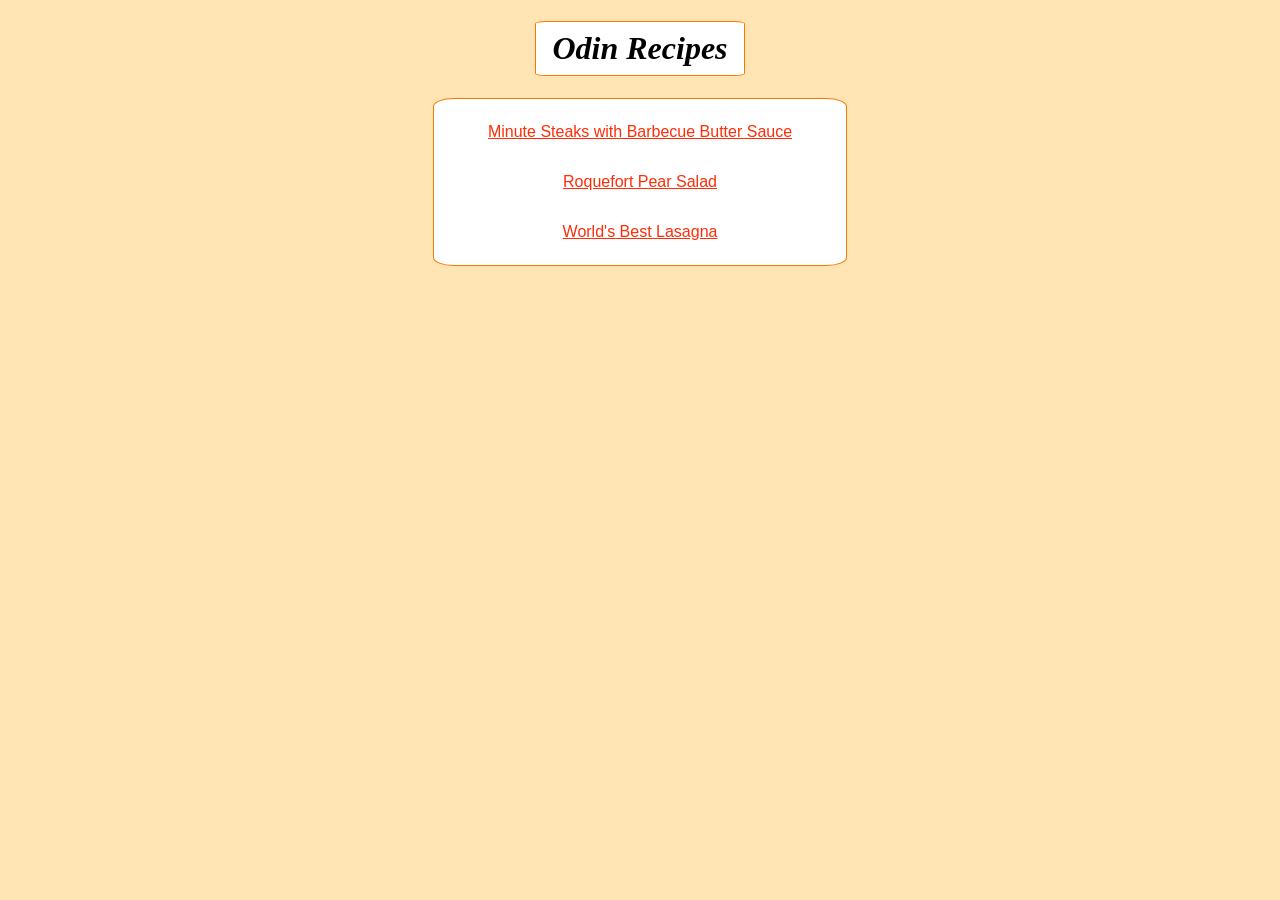
<file: index.html>
<!DOCTYPE html>
<html lang="en">
<head>
    <meta charset="UTF-8">
    <meta name="viewport" content="width=device-width, initial-scale=1.0">
    <link rel="stylesheet" href="styles.css">
    <title>Odin Recipes</title>
</head>
<body>
    <h1>Odin Recipes</h1>
    <ul class="options-list">
        <li class="options"><a href="recipes/steak.html" class="options">Minute Steaks with Barbecue Butter Sauce</a></li>
        <li class="options"><a href="recipes/salad.html" class="options">Roquefort Pear Salad</a></li>
        <li class="options"><a href="recipes/lasagna.html" class="options">World's Best Lasagna</a></li>
    </ul>
</body>
</html>
</file>
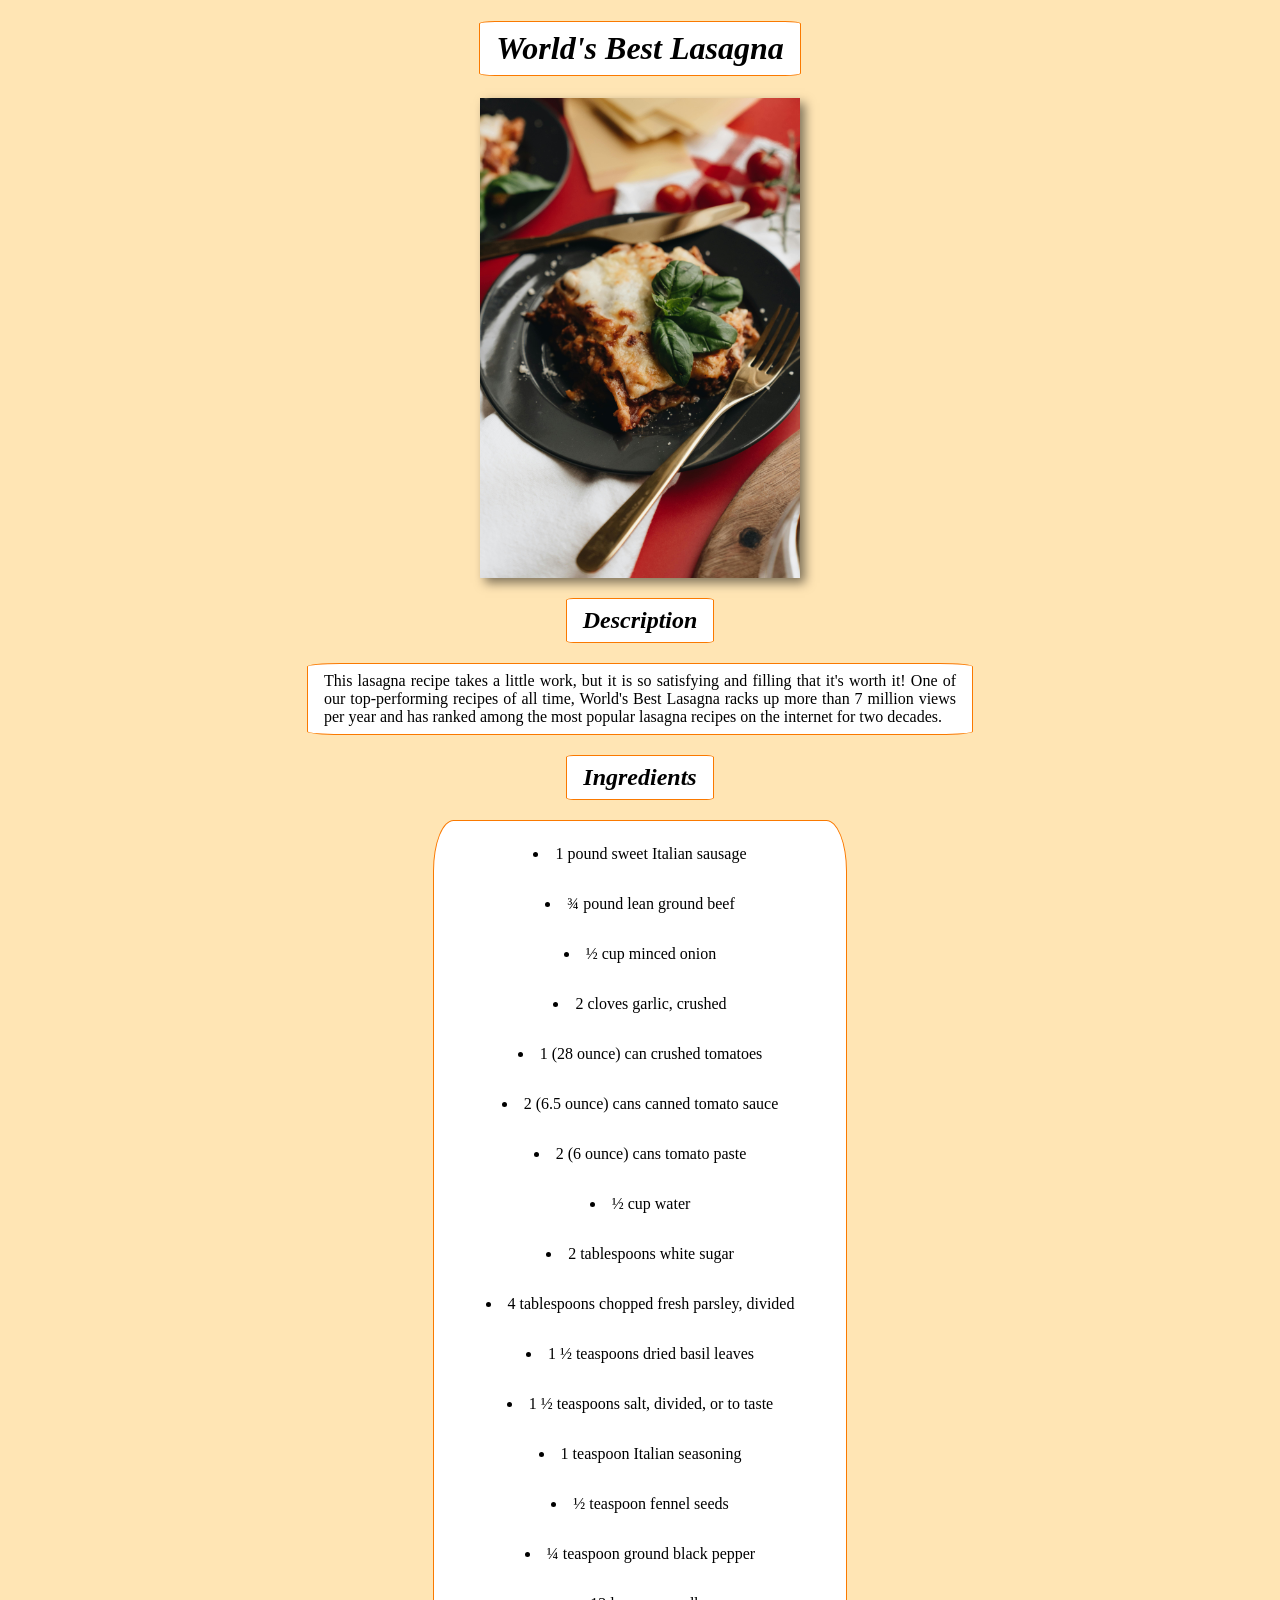
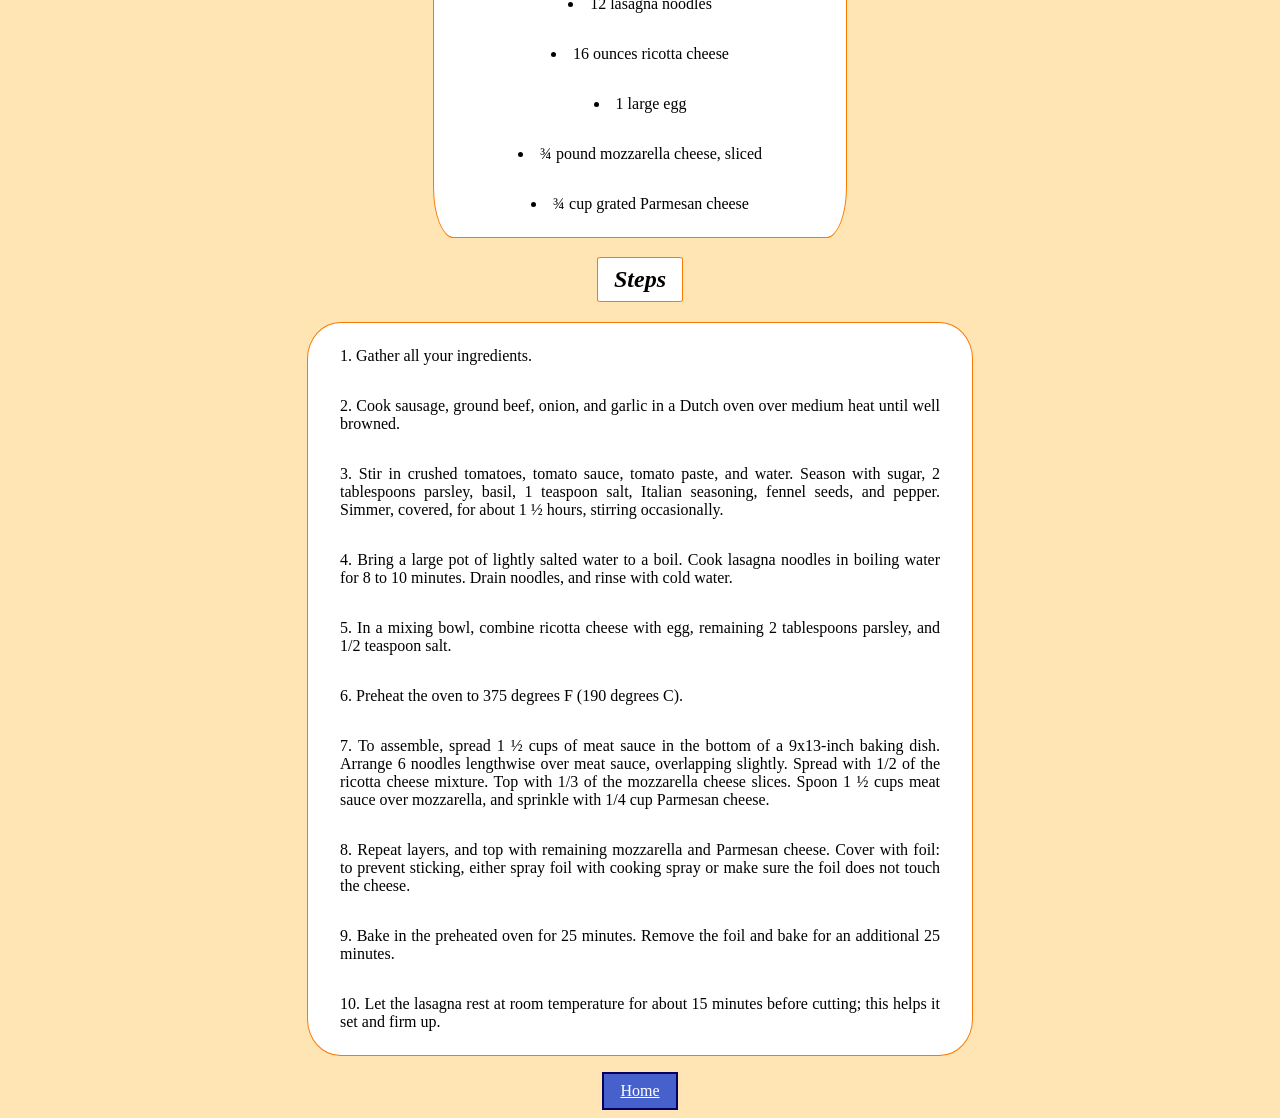
<file: recipes/lasagna.html>
<!DOCTYPE html>
<html lang="en">
<head>
    <meta charset="UTF-8">
    <meta name="viewport" content="width=device-width, initial-scale=1.0">
    <link rel="stylesheet" href="../styles.css">
    <title>World's Best Lasagna</title>
</head>
<body>
    <h1>World's Best Lasagna</h1>

    <img src="../images/lasagna.jpg" alt="a meat lasagna served on a plate" width="320">

    <h2>Description</h2>

    <p>This lasagna recipe takes a little work, but it is so satisfying and filling that it's worth it! One of our top-performing recipes of all time, World's Best Lasagna racks up more than 7 million views per year and has ranked among the most popular lasagna recipes on the internet for two decades.</p>

    <h2>Ingredients</h2>

    <ul class="ingredients">
        <li>1 pound sweet Italian sausage</li>
        <li>¾ pound lean ground beef</li>
        <li>½ cup minced onion</li>
        <li>2 cloves garlic, crushed</li>
        <li>1 (28 ounce) can crushed tomatoes</li>
        <li>2 (6.5 ounce) cans canned tomato sauce</li>
        <li>2 (6 ounce) cans tomato paste</li>
        <li>½ cup water</li>
        <li>2 tablespoons white sugar</li>
        <li>4 tablespoons chopped fresh parsley, divided</li>
        <li>1 ½ teaspoons dried basil leaves</li>
        <li>1 ½ teaspoons salt, divided, or to taste</li>
        <li>1 teaspoon Italian seasoning</li>
        <li>½ teaspoon fennel seeds</li>
        <li>¼ teaspoon ground black pepper</li>
        <li>12 lasagna noodles</li>
        <li>16 ounces ricotta cheese</li>
        <li>1 large egg</li>
        <li>¾ pound mozzarella cheese, sliced</li>
        <li>¾ cup grated Parmesan cheese</li>
    </ul>

    <h2>Steps</h2>

    <ol>
        <li>Gather all your ingredients.</li>
        <li>Cook sausage, ground beef, onion, and garlic in a Dutch oven over medium heat until well browned.</li>
        <li>Stir in crushed tomatoes, tomato sauce, tomato paste, and water. Season with sugar, 2 tablespoons parsley, basil, 1 teaspoon salt, Italian seasoning, fennel seeds, and pepper. Simmer, covered, for about 1 ½ hours, stirring occasionally.</li>
        <li>Bring a large pot of lightly salted water to a boil. Cook lasagna noodles in boiling water for 8 to 10 minutes. Drain noodles, and rinse with cold water.</li>
        <li>In a mixing bowl, combine ricotta cheese with egg, remaining 2 tablespoons parsley, and 1/2 teaspoon salt.</li>
        <li>Preheat the oven to 375 degrees F (190 degrees C).</li>
        <li>To assemble, spread 1 ½ cups of meat sauce in the bottom of a 9x13-inch baking dish. Arrange 6 noodles lengthwise over meat sauce, overlapping slightly. Spread with 1/2 of the ricotta cheese mixture. Top with 1/3 of the mozzarella cheese slices. Spoon 1 ½ cups meat sauce over mozzarella, and sprinkle with 1/4 cup Parmesan cheese.</li>
        <li>Repeat layers, and top with remaining mozzarella and Parmesan cheese. Cover with foil: to prevent sticking, either spray foil with cooking spray or make sure the foil does not touch the cheese.</li>
        <li>Bake in the preheated oven for 25 minutes. Remove the foil and bake for an additional 25 minutes.</li>
        <li>Let the lasagna rest at room temperature for about 15 minutes before cutting; this helps it set and firm up.</li>
    </ol>

    <a href="../index.html" class="home">Home</a>
</body>
</html>
</file>
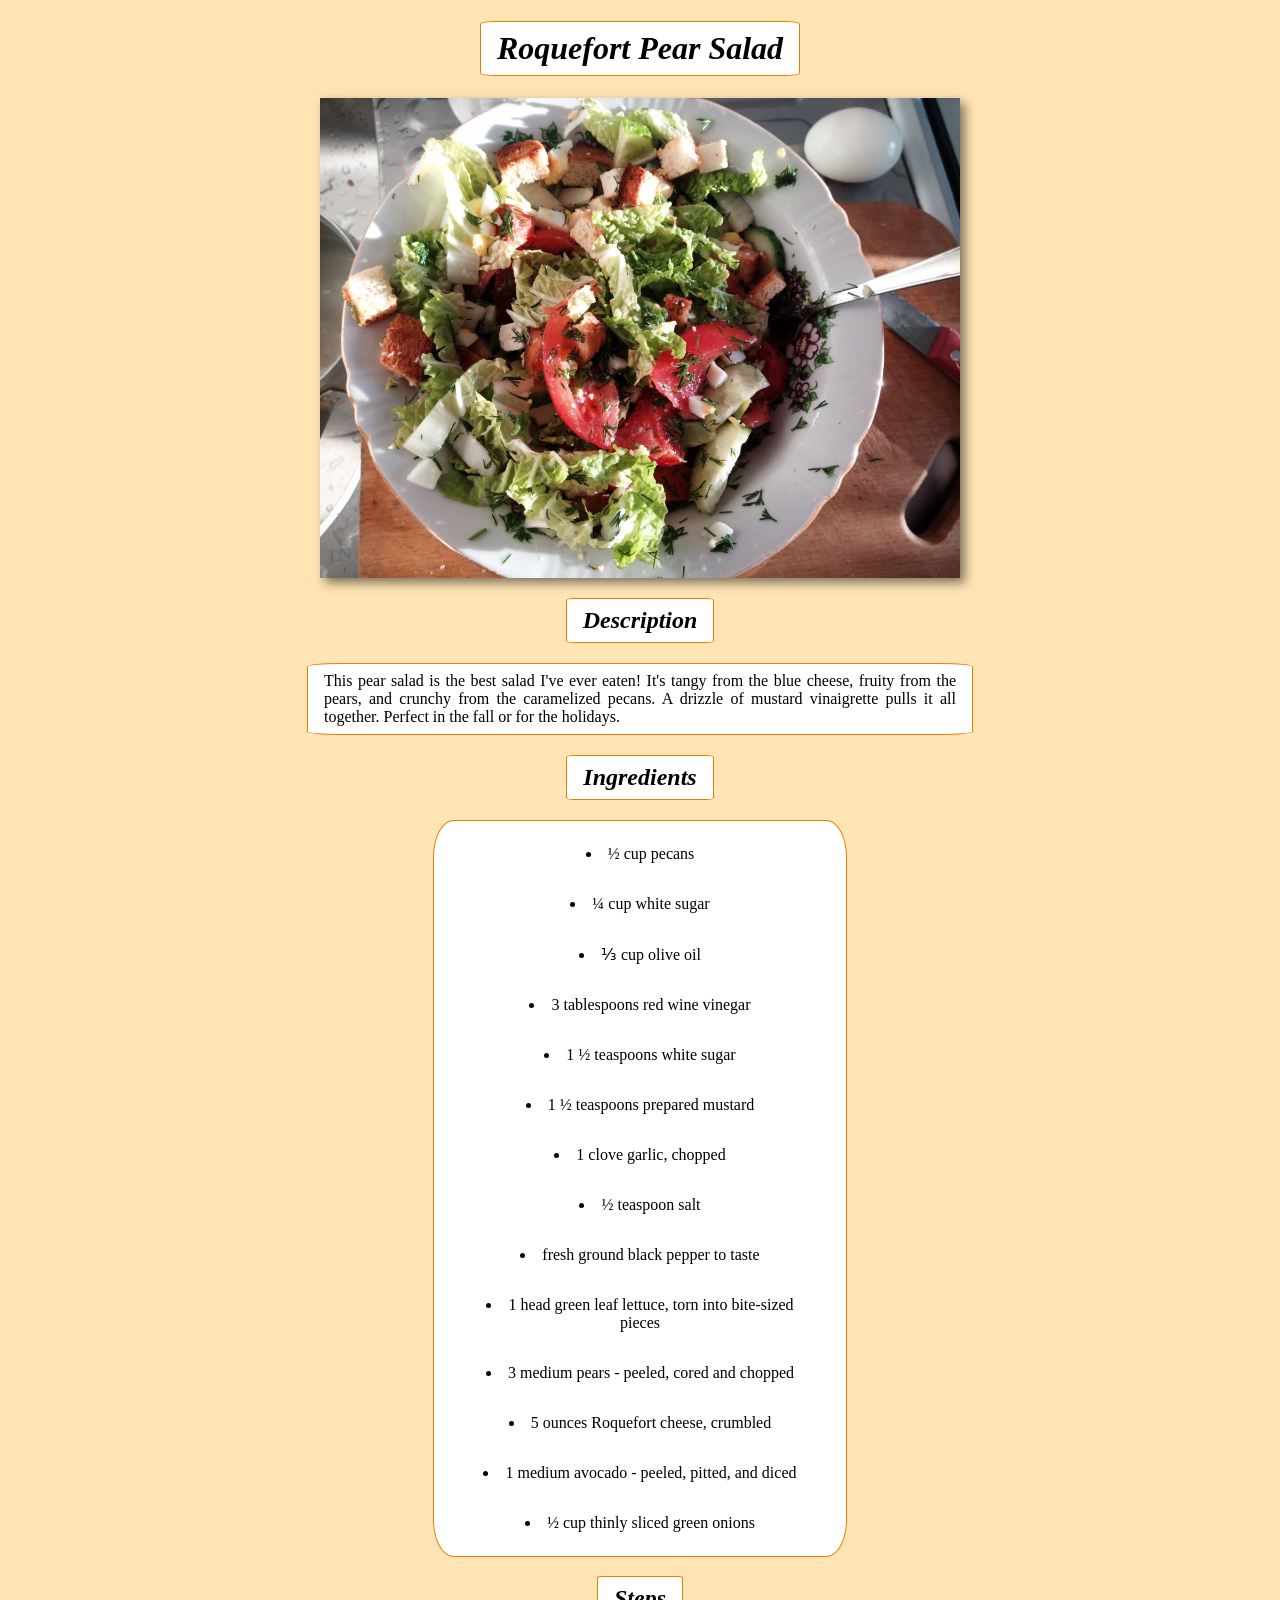
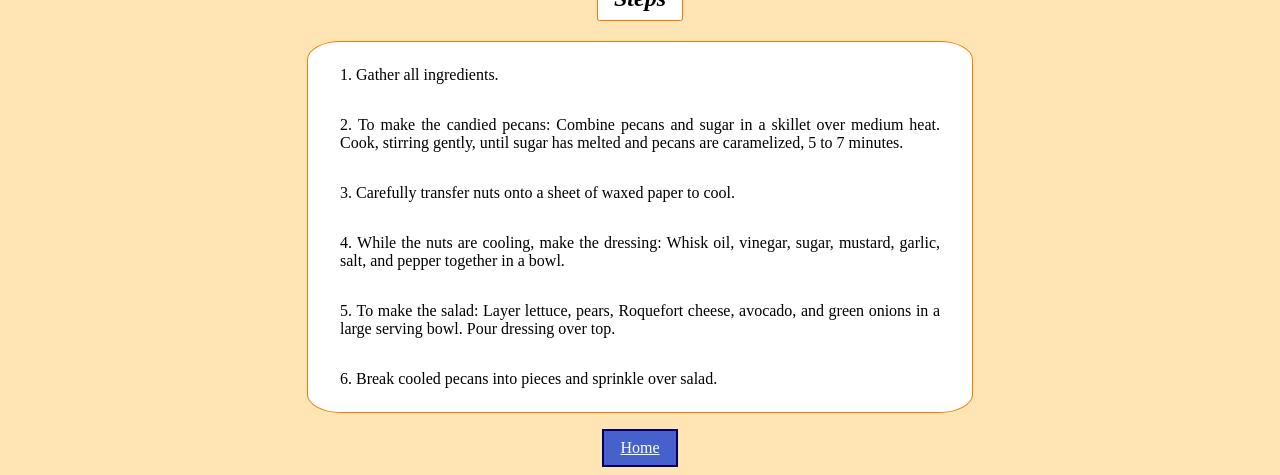
<file: recipes/salad.html>
<!DOCTYPE html>
<html lang="en">
<head>
    <meta charset="UTF-8">
    <meta name="viewport" content="width=device-width, initial-scale=1.0">
    <link rel="stylesheet" href="../styles.css">
    <title>Roquefort Pear Salad</title>
</head>
<body>
    <h1>Roquefort Pear Salad</h1>

    <img src="../images/salad.jpg" alt="a salad served on a plate" width="640">

    <h2>Description</h2>

    <p>This pear salad is the best salad I've ever eaten! It's tangy from the blue cheese, fruity from the pears, and crunchy from the caramelized pecans. A drizzle of mustard vinaigrette pulls it all together. Perfect in the fall or for the holidays.</p>

    <h2>Ingredients</h2>

    <ul class="ingredients">
        <li>½ cup pecans</li>
        <li>¼ cup white sugar</li>
        <li>⅓ cup olive oil</li>
        <li>3 tablespoons red wine vinegar</li>
        <li>1 ½ teaspoons white sugar</li>
        <li>1 ½ teaspoons prepared mustard</li>
        <li>1 clove garlic, chopped</li>
        <li>½ teaspoon salt</li>
        <li>fresh ground black pepper to taste</li>
        <li>1 head green leaf lettuce, torn into bite-sized pieces</li>
        <li>3 medium pears - peeled, cored and chopped</li>
        <li>5 ounces Roquefort cheese, crumbled</li>
        <li>1 medium avocado - peeled, pitted, and diced</li>
        <li>½ cup thinly sliced green onions</li>
    </ul>

    <h2>Steps</h2>

    <ol>
        <li>Gather all ingredients.</li>
        <li>To make the candied pecans: Combine pecans and sugar in a skillet over medium heat. Cook, stirring gently, until sugar has melted and pecans are caramelized, 5 to 7 minutes.</li>
        <li>Carefully transfer nuts onto a sheet of waxed paper to cool.</li>
        <li>While the nuts are cooling, make the dressing: Whisk oil, vinegar, sugar, mustard, garlic, salt, and pepper together in a bowl.</li>
        <li>To make the salad: Layer lettuce, pears, Roquefort cheese, avocado, and green onions in a large serving bowl. Pour dressing over top.</li>
        <li>Break cooled pecans into pieces and sprinkle over salad.</li>
    </ol>

    <a href="../index.html" class="home">Home</a>
</body>
</html>
</file>
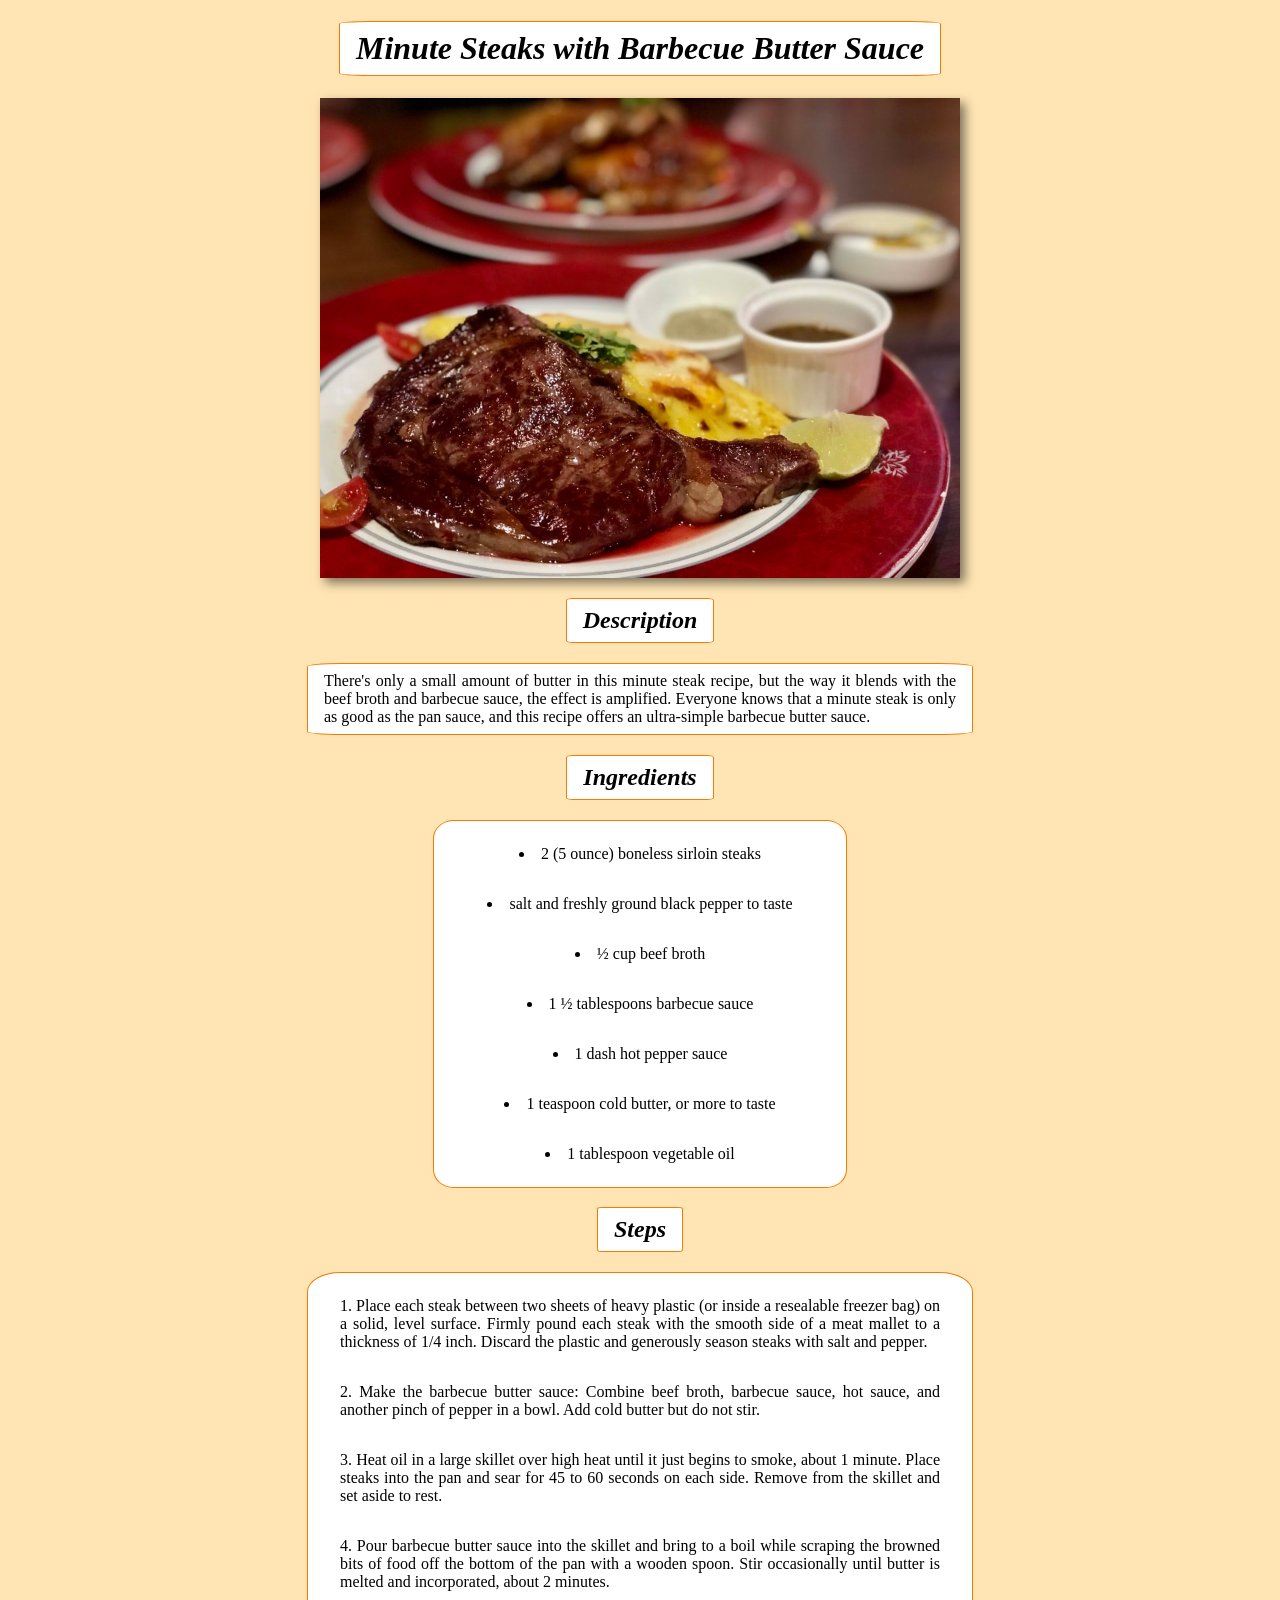
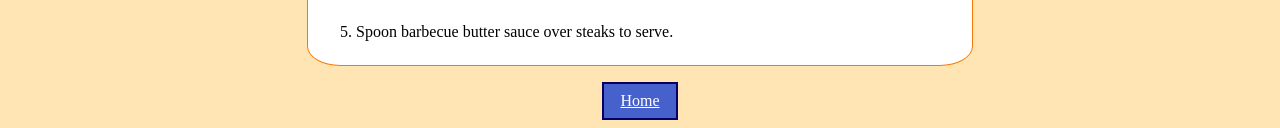
<file: recipes/steak.html>
<!DOCTYPE html>
<html lang="en">
<head>
    <meta charset="UTF-8">
    <meta name="viewport" content="width=device-width, initial-scale=1.0">
    <link rel="stylesheet" href="../styles.css">
    <title>Minute Steaks with Barbecue Butter Sauce</title>
</head>
<body>
    <h1>Minute Steaks with Barbecue Butter Sauce</h1>
    
    <img src="../images/steak.jpg" alt="a grilled steak" width="640">
    
    <h2>Description</h2>
    
    <p>There's only a small amount of butter in this minute steak recipe, but the way it blends with the beef broth and barbecue sauce, the effect is amplified. Everyone knows that a minute steak is only as good as the pan sauce, and this recipe offers an ultra-simple barbecue butter sauce.</p>

    <h2>Ingredients</h2>

    <ul class="ingredients">
        <li>2 (5 ounce) boneless sirloin steaks</li>
        <li>salt and freshly ground black pepper to taste</li>
        <li>½ cup beef broth</li>
        <li>1 ½ tablespoons barbecue sauce</li>
        <li>1 dash hot pepper sauce</li>
        <li>1 teaspoon cold butter, or more to taste</li>
        <li>1 tablespoon vegetable oil</li>
    </ul>

    <h2>Steps</h2>

    <ol>
        <li>Place each steak between two sheets of heavy plastic (or inside a resealable freezer bag) on a solid, level surface. Firmly pound each steak with the smooth side of a meat mallet to a thickness of 1/4 inch. Discard the plastic and generously season steaks with salt and pepper.</li>
        <li>Make the barbecue butter sauce: Combine beef broth, barbecue sauce, hot sauce, and another pinch of pepper in a bowl. Add cold butter but do not stir.</li>
        <li>Heat oil in a large skillet over high heat until it just begins to smoke, about 1 minute. Place steaks into the pan and sear for 45 to 60 seconds on each side. Remove from the skillet and set aside to rest.</li>
        <li>Pour barbecue butter sauce into the skillet and bring to a boil while scraping the browned bits of food off the bottom of the pan with a wooden spoon. Stir occasionally until butter is melted and incorporated, about 2 minutes.</li>
        <li>Spoon barbecue butter sauce over steaks to serve.</li>
    </ol>
    
    <a href="../index.html" class="home">Home</a>
</body>
</html>
</file>
<file: styles.css>
* {
    background-color: rgb(255, 229, 180);
    font-family:'Times New Roman', Times, serif;
}

h1,
h2,
ul,
ol,
li,
p,
.options {
    background-color: white;
}

h1,
h2,
ul,
ol,
li,
p {
    padding: 8px 16px;
}

h1,
h2,
ul,
ol,
p {
    margin-left: auto;
    margin-right: auto;
    border: 1px rgb(250, 121, 0) solid;
    border-radius: 5%;
}

h1,
h2 {
    width: fit-content;
    text-align: center;
    font-style: italic;
}

ul,
ol {
    width: 50%;
}

li {
    padding: 16px;
    text-align: justify;
}

.options {
    font-family:'Franklin Gothic Medium', 'Arial Narrow', Arial, sans-serif;
    color: rgb(255, 45, 8);
    list-style-type: none;
}

p {
    width: 50%;
    text-align: justify;
}

.ingredients,
.options-list {
    width: 30%;
    list-style-position: inside;
}

.options,
.ingredients li {
    text-align: center;
}

ol {
    list-style-position: inside;
}

img {
    display: block;
    margin-left: auto;
    margin-right: auto;
    box-shadow: 5px 5px 10px rgba(0, 0, 0, 0.5);
}

.home {
    display: block;
    width: fit-content;
    margin-left: auto;
    margin-right: auto;
    text-align: center;
    background-color: rgb(71, 97, 204);
    padding: 8px 16px;
    color: white;
    border: 2px solid rgb(7, 0, 99);
}
</file>
